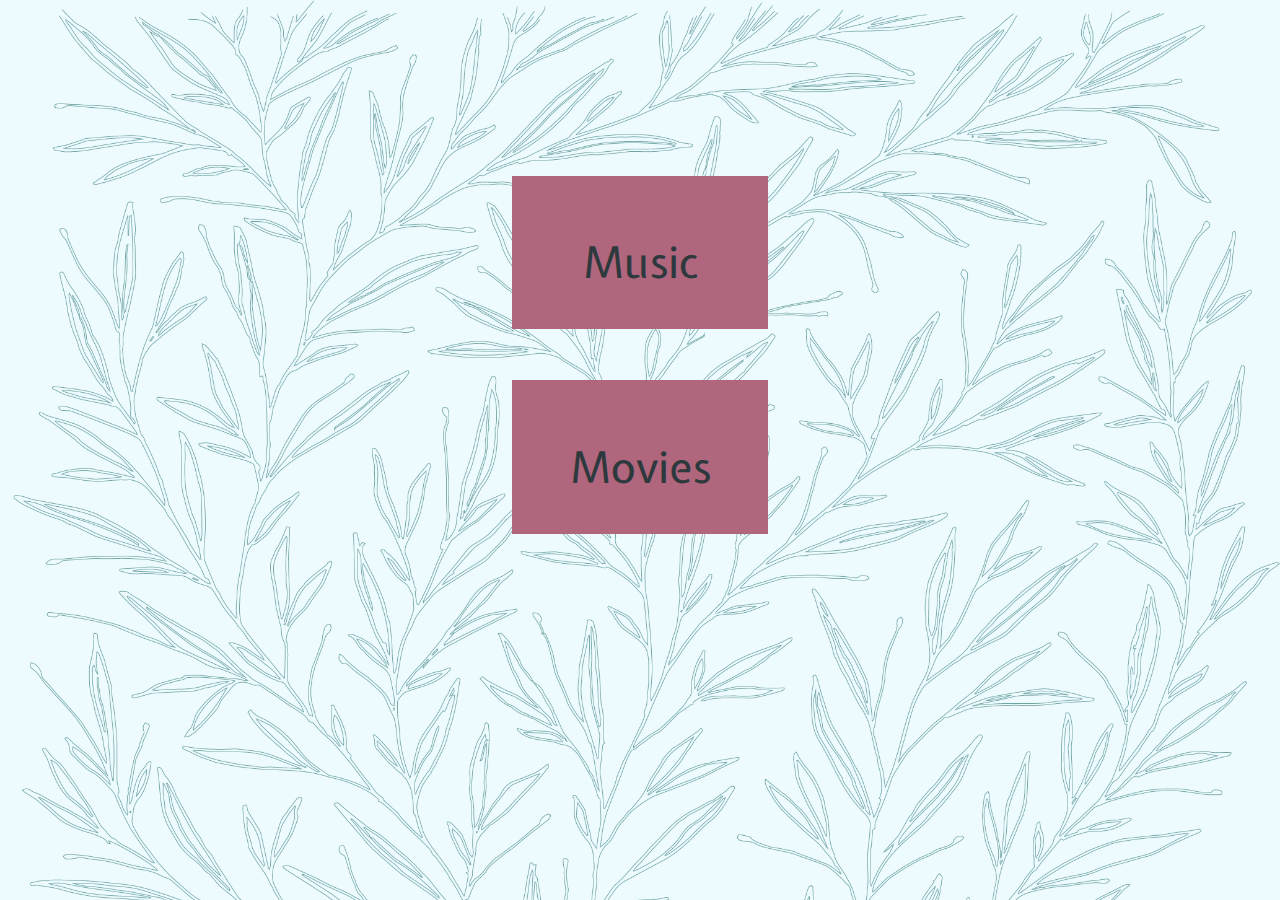
<file: index.html>
<!DOCTYPE html>
<html lang="">

<head>
    <meta charset="utf-8">
    <meta name="viewport" content="width=device-width, initial-scale=1.0">
    <meta http-equiv="X-UA-Compatible" content="IE=edge">
    <link href="https://fonts.googleapis.com/css?family=Expletus+Sans|Stardos+Stencil" rel="stylesheet">


    <title></title>
    <link rel="stylesheet" href="style.css">
</head>

<body>
    <div id=main-buttons>
        <button id="concert-button"> <a href="music.html"> Music</a></button><br>
        <button id="movie-button"><a href="movie.html">Movies</a></button>
    </div>

</body>

</html>
</file>
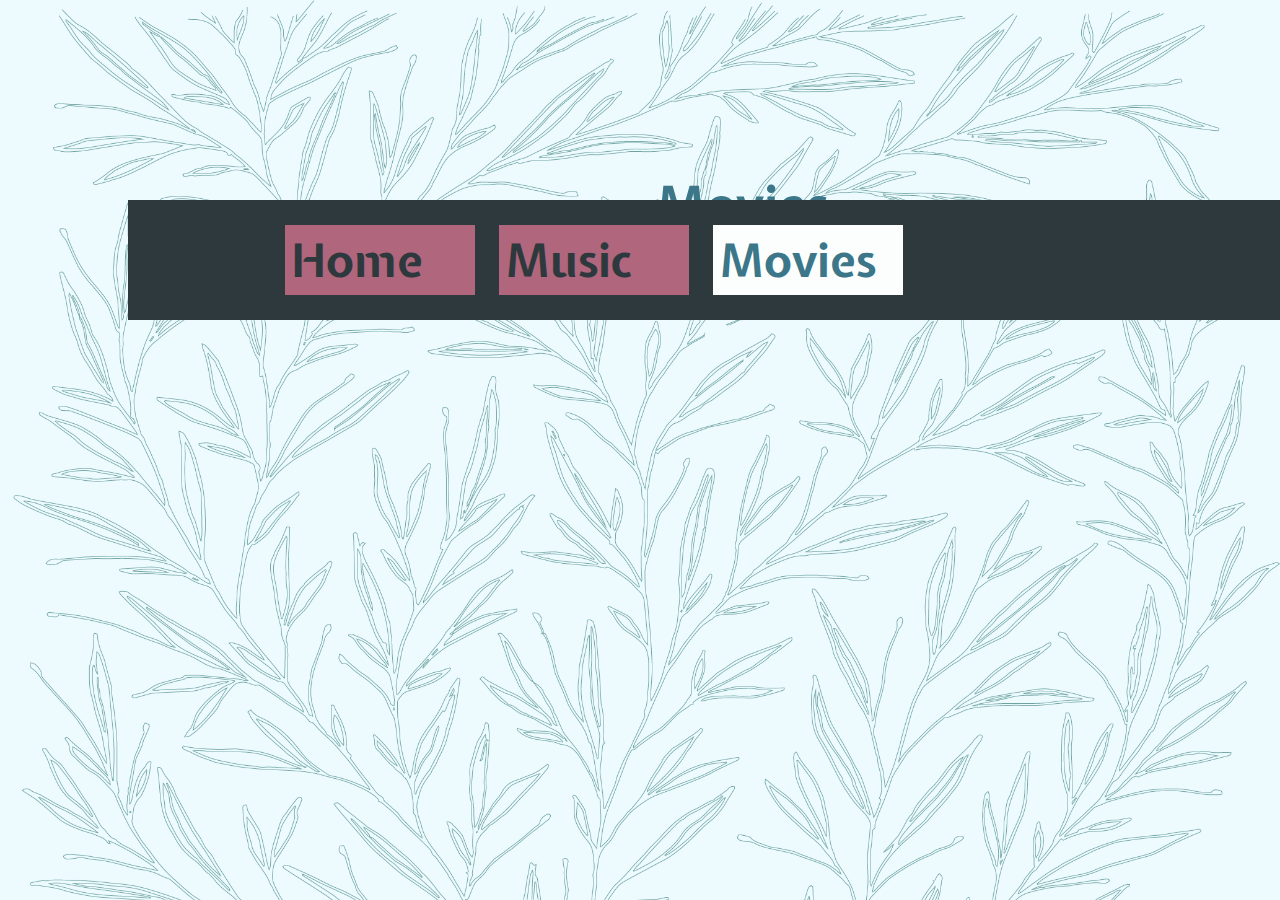
<file: movie.html>
<!DOCTYPE html>
<html lang="en">

<head>
    <meta charset="utf-8">
    <meta name="viewport" content="width=device-width, initial-scale=1.0">
    <meta http-equiv="X-UA-Compatible" content="IE=edge">
    <link href="https://fonts.googleapis.com/css?family=Expletus+Sans" rel="stylesheet">


    <title>Movies in Huset-KBH</title>
    <link rel="stylesheet" href="style.css">
</head>

<body class="body">
    <header>
        <div class=sub-buttons>
            <button><a href="index.html">Home</a></button>
            <button><a  href=music.html>Music</a></button>
            <button class="current-item"><a href="movie.html">Movies</a></button>
        </div>
    </header>
    <h1 id="movie-heading">Movies</h1>
    <div class="navigation">
        <label for="toggle"><h2>Filter by <br>Genres</h2></label>
        <input type="checkbox" id="toggle">

        <nav class="movie-menu">
            <ul>
                <li><a>All</a></li>
            </ul>
        </nav>
    </div>
    <div class="movies">

    </div>

    <template id="movie-event">
        <article class="movie-list">
            <img class= "movie-image" alt="event image">
            <h2 class="movie-title">event-title</h2>
            <h3 class="movie-genre"></h3>
            <h3 class="movie-date"></h3>
            <h3 class="movie-time"></h3>
            <a class="movie-more-details"><img src="images/arrow-red-right2.png" alt="red arrow pointing right"></a>
        </article>
    </template>

    <footer>
        <img class="footer-image hidden" src="images/arrow-green-down2.png" alt="Green arrow pointing down">
    </footer>
    <script src="javascript/movie.js"></script>

</body>


</html>
</file>
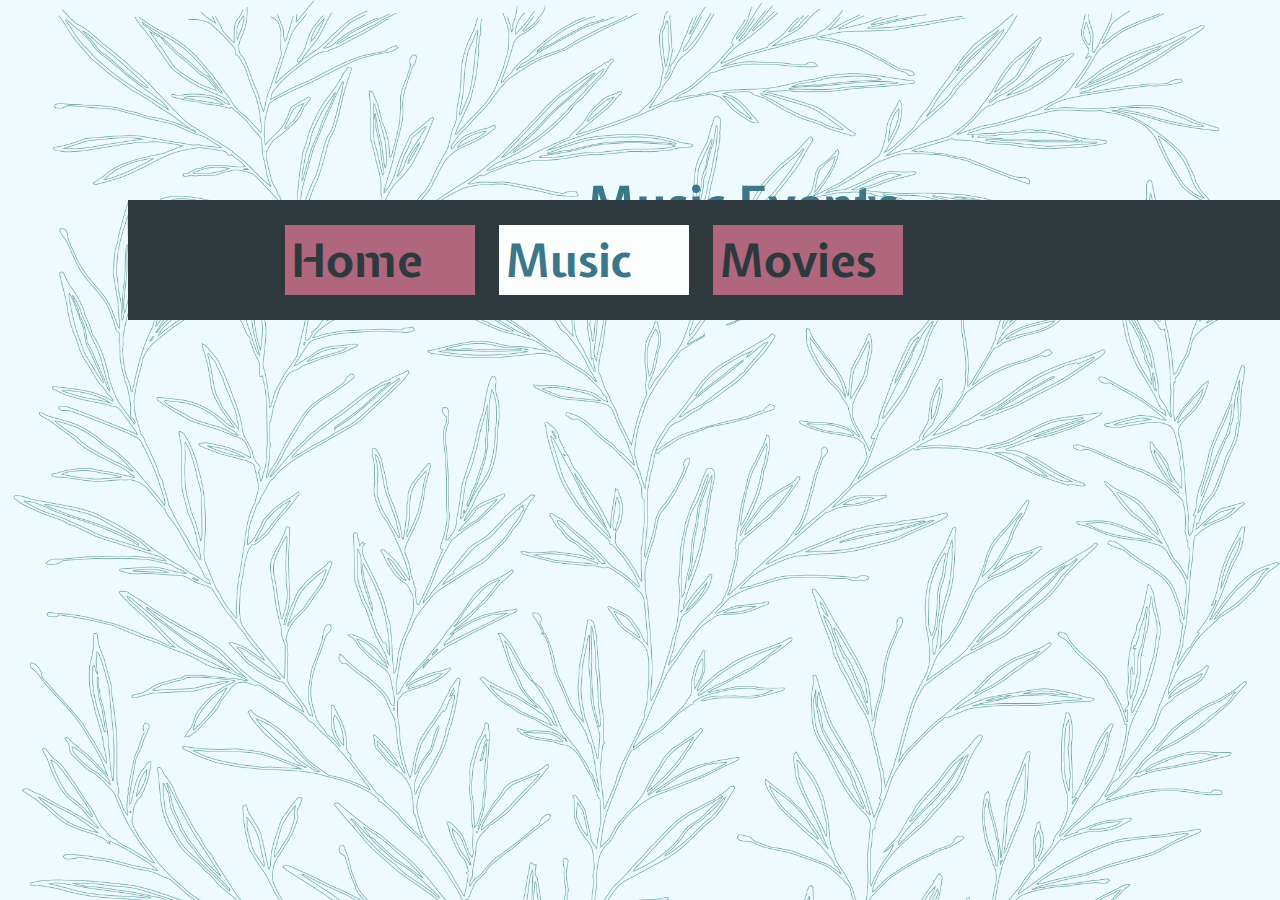
<file: music.html>
<!DOCTYPE html>
<html lang="en">

<head>
    <meta charset="utf-8">
    <meta name="viewport" content="width=device-width, initial-scale=1.0">
    <meta http-equiv="X-UA-Compatible" content="IE=edge">
    <link href="https://fonts.googleapis.com/css?family=Expletus+Sans" rel="stylesheet">
    <title>Music Events in Huset-KBH</title>
    <link rel="stylesheet" href="style.css">
</head>

<body class="body">
    <header>
        <div class=sub-buttons>
            <button><a href="index.html">Home</a></button>
            <button class="current-item"><a href=music.html>Music</a></button>
            <button><a href="movie.html">Movies</a></button>
        </div>
    </header>
    <h1>Music Events</h1>
    <div class="navigation">
        <label for="toggle"><h2>Filter by <br>Genres</h2></label>
        <input type="checkbox" id="toggle">
        <nav class="menu">
            <ul>
                <li><a>All</a></li>
            </ul>
        </nav>
    </div>
    <main>
    </main>

    <template id="music-event">
        <article class="list">
            <img class= "image" alt="event image">
            <h2 class="title">event-title</h2>
            <h5 class="hidden" >Sold out</h5><br>
            <h3 class="genre"></h3>
            <h3 class="date"></h3>
            <h3 class="time"></h3>
            <a class="more-details"><img src="images/arrow-red-right2.png" alt="red arrow pointing right"></a>
        </article>
    </template>
    <footer>
        <img class="music-footer hidden" src="images/arrow-green-down2.png" alt="Green arrow pointing down">
    </footer>
    <script src="javascript/script.js"></script>


</body>

</html>
</file>
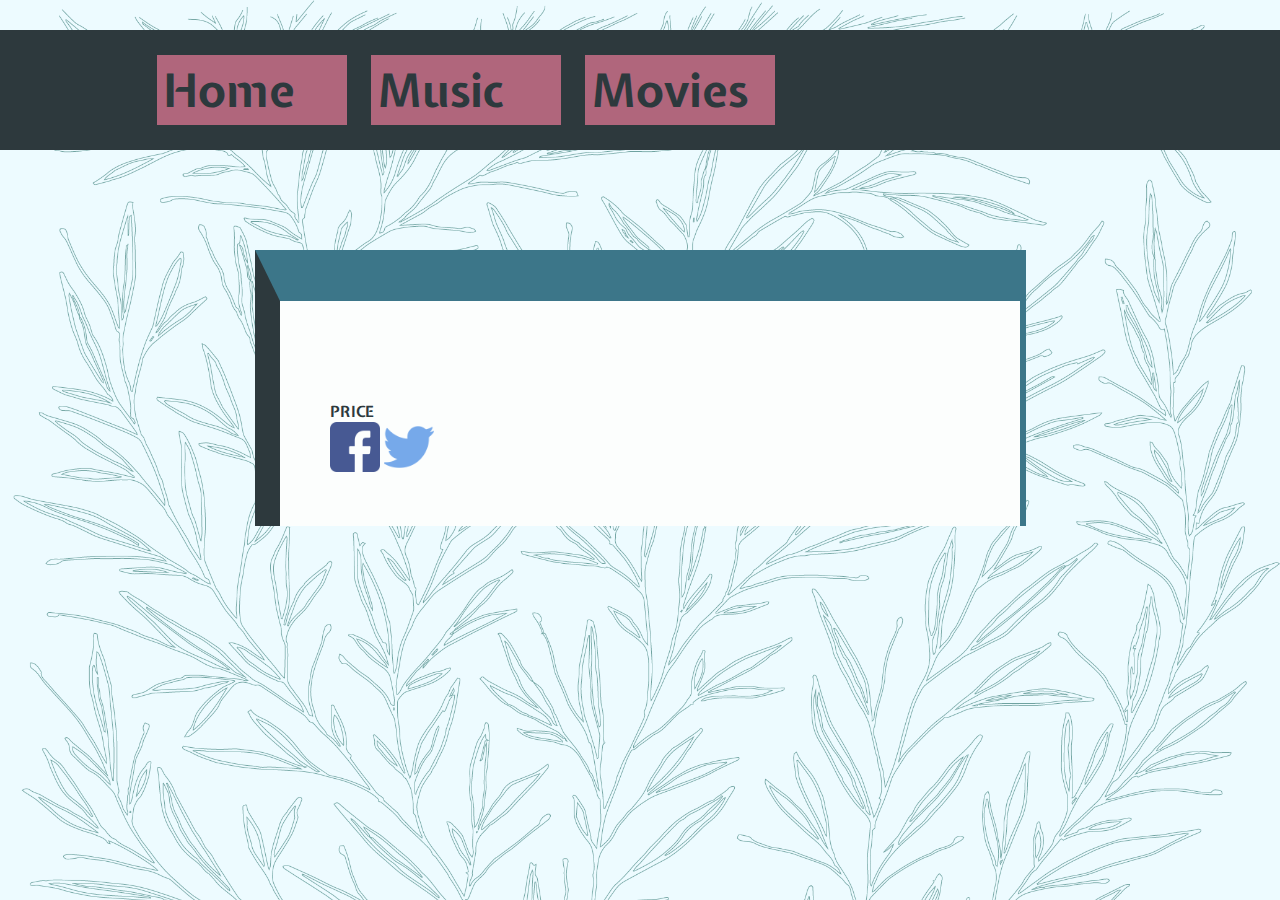
<file: subpage.html>
<!DOCTYPE html>
<html lang="">

<head>
    <meta charset="utf-8">
    <meta name="viewport" content="width=device-width, initial-scale=1.0">
    <link href="https://fonts.googleapis.com/css?family=Expletus+Sans|Source+Sans+Pro" rel="stylesheet">

    <title></title>
    <link rel="stylesheet" href="style.css">
</head>

<body>
    <header>

        <div class=sub-buttons>
            <button class="home-link"><a href="index.html">Home</a></button>

            <button class="concert-link"><a href=music.html>Music</a></button>
            <button class="movie-link"><a href="movie.html">Movies</a></button>
        </div>
    </header>
    <div id="content">
        <div id="more-arrow">

        </div>
        <div id="movie-arrow">

        </div>

        <div class="container-fluid">
            <section id="each-event">
                <h1></h1>
                <img id="event-image">
                <h3 id="genre"></h3>
                <h3 id="date"></h3>
                <h3 id="time"></h3>
                <p></p>
                <h3 id="video"></h3>
                <h3 id="price"><span>PRICE</span></h3>
                <h3 id="venue"></h3>
                <img class="some-image" src="images/facebook.png">
                <img class="some-image" src="images/twitter.png">


            </section>
        </div>
    </div>
    <script src="javascript/subpage.js"></script>
</body>

</html>
</file>
<file: style.css>
body {
    background-color: #EDFBFF;
    background-image: url(images/pattern-light-green.png);
    background-size: cover;
    background-attachment: fixed;
    margin: 0;
    padding: 0;
}

header {
    position: fixed;
    z-index: 100;
    height: 85px;
    width: 100vw;
    background-color: #2D393D;
}

footer img {
    width: 90px;
    margin: 0 40%;
    cursor: pointer;
}


/*//////////Mobile Navigation/////////////////*/

li {
    color: #FCFEFD;
    background-color: #B0667C;
    width: 42vw;
    margin: 10px auto;
    list-style: none;
}

ul {
    padding: 0;
}

input {
    display: none;
}

label {
    cursor: pointer;
    font-size: 1.5em;
    font-family: "Expletus Sans";
    width: 30px;
    text-align: center;
}

label h2 {
    font-size: 0.9em;
    color: #FCFEFD;
    background-color: #3C7689;
    width: 30vw;
    margin: 20px 25px 0;
}

label h2:hover {
    color: #2D393D;
}

nav {
    max-height: 0;
    overflow: hidden;
    background-color: #FCFEFD;
    z-index: 1000;
    margin: 5px auto;
    width: 90vw;
}

input:checked~nav {
    max-height: 46vh;
    z-index: 1000;
}

nav a {
    text-decoration: none;
    color: #FCFEFD;
    font-family: "Expletus Sans";
    font-size: 5.4vw;
    font-weight: 900;
    line-height: 35px;
    margin-left: 15px;
    padding: 8px 5px;
}

nav a:hover {
    color: #2D393D;
    text-decoration: none;
}


/*//////////Mobile Buttons/////////////////*/

#main-buttons {
    text-align: center;
    margin-top: 50px;
}

#main-buttons a {
    text-decoration: none;
    color: #2D393D;
    vertical-align: middle;
}

#main-buttons button {
    width: 35vw;
    height: 25vw;
    font-size: 7.2vw;
    cursor: pointer;
    margin: 2vw;
    font-family: "Expletus Sans";
    background-color: #B0667C;
    border: none;
}

.more-details img,
.movie-more-details img {
    width: 7vw;
    position: absolute;
    top: 79%;
    right: 3%;
}

.genre,
#genre {
    text-transform: capitalize;
}

.sub-buttons {
    width: 97vw;
    margin: 5px auto;
    text-align: center;
}

.sub-buttons button a {
    text-decoration: none;
    font-size: 1.7em;
    color: #2D393D;
    font-weight: 700;
    font-family: "Expletus Sans";
}

.sub-buttons button {
    width: 20vw;
    height: 6vh;
    margin: 8px 5px;
    background-color: #B0667C;
    border: none;
}

button.current-item a {
    color: #3C7689;
}

button.current-item {
    background-color: #FCFEFD;
}

h1 {
    font-family: "Expletus Sans";
    font-size: 2.5em;
    color: #3C7689;
    text-align: center;
    margin: 0;
    padding-top: 100px
}

H2 {
    font-family: "Expletus Sans";
    font-size: 1.4em;
    color: #B0667C;
    margin: 0;
}

h3 {
    font-family: "Expletus Sans";
    font-size: 1em;
    color: #2D393D;
    margin: 0;
}

p {
    font-family: "Source Sans Pro";
    font-size: 1.1em;
    color: #2D393D;
}

.image,
.movie-image {
    width: 80vw;
    filter: grayscale(100%);
}

.image:hover,
.movie-image:hover {
    width: 80vw;
    filter: grayscale(0%);
}

.list,
.movie-list {
    text-align: center;
    background-color: #FCFEFD;
    width: 80vw;
    height: 70vw;
    margin: 2px auto 25px;
    position: relative;
    cursor: pointer;
    border-left: solid 4vw #2D393D;
    border-bottom: solid 6vw #3C7689;
}

.date,
.time,
.movie-date,
.movie-time {
    display: inline-block;
}

.title {
    margin: 0;
}

.hidden {
    display: none;
}

.some-image {
    width: 50px;
}

#each-event {
    background-color: #FCFEFD;
    width: 70vw;
    margin: 0 auto;
    padding: 10px;
    border-left: solid 6px #2D393D;
    border-top: solid 10px #3C7689;
    border-right: solid 6px #3C7689;
}

#event-image {
    width: 70vw;
}

#each-event h1 {
    font-family: "Expletus Sans";
    padding-top: 0;
}

#content {
    display: grid;
    grid-template-columns: 0vw 20vw 70vw;
    padding-top: 145px;
}

#more-arrow img,
#movie-arrow img {
    height: 100px;
    margin: 15vh 25px 0 5px;
}


/*Breakpoint for Desktop*/

@media all and (min-width:666px) {
    .body {
        display: grid;
        grid-template-columns: 20% 80%;
        background-color: #EDFBFF;
        background-image: url(images/pattern-light-green.png);
        background-size: cover;
        padding: 170px 10vw 0 10vw;
    }
    main,
    .movies {
        display: grid;
        grid-gap: 30px;
        grid-template-columns: 1fr 1fr;
        grid-row-start: 2;
        grid-column: 2/3;
    }
    header {
        margin-top: 30px;
        height: 110px;
        padding: 10px 10vw 0;
    }
    footer {
        margin: 15px auto;
        grid-column: 2/3;
        grid-row: 3;
    }
    footer img {
        width: 200px;
        margin-left: 0;
    }
    .list,
    .movie-list {
        max-width: 20vw;
        max-height: 19vw;
        margin: 0 auto;
        border-bottom: solid 5vw #3C7689;
        border-left: solid 5vw #2D393D;
        background-color: #FCFEFD;
        border-top: 0;
    }
    h3 {
        font-family: "Expletus Sans";
        font-size: 1.2vw;
        color: #2D393D;
        margin: 0;
    }
    h2 {
        font-size: 1.5vw;
    }
    p {
        font-size: 1.3em;
    }
    .image,
    .movie-image {
        max-width: 20vw;
    }
    /*Filtering Desktop*/
    .navigation {
        max-height: 21.7vw;
        grid-column: 1/2;
        grid-row-start: 2;
        margin-top: 0;
    }
    nav {
        max-height: 100vh;
        background: transparent;
        width: 270px;
        margin: 0 auto;
    }
    li {
        width: 12vw;
        height: 40px;
        padding-top: 8px;
        margin: 0 auto 10px 0;
    }
    ul {
        margin-top: 0;
    }
    nav a {
        color: #2D393D;
        font-size: 1.7vw;
        padding-left: 1px;
    }
    nav a:hover {
        padding-left: 15px;
    }
    label {
        display: none;
        margin: 0;
        padding: 0;
    }
    h1 {
        font-size: 4vw;
        grid-row: 1;
        grid-column: 2;
        margin-bottom: 5px;
        padding-top: 0;
    }
    /*//////////Desktop Buttons/////////////////*/
    #main-buttons {
        margin-top: 150px;
    }
    #main-buttons button {
        width: 20vw;
        height: 12vw;
    }
    #main-buttons a {
        font-size: 3.4vw;
    }
    .sub-buttons {
        text-align-last: left;
    }
    .sub-buttons button {
        width: 190px;
        height: 70px;
        font-size: 1.7em;
        margin: 10px;
        text-align: center;
    }
    .more-details img,
    .movie-more-details img {
        width: 2.2vw;
        position: absolute;
        top: 79%;
        right: 3%;
    }
    /*////////// Animations/////////////////*/
    .more-details img:hover,
    .movie-more-details img:hover {
        animation: goright 0.8s ease-in-out infinite;
    }
    @keyframes goright {
        45% {
            transform: translateX(5px);
        }
        100% {
            transform: translateX(-5px);
        }
    }
    #more-arrow img:hover,
    #movie-arrow img:hover {
        animation: goleft 0.9s ease-in-out infinite;
    }
    @keyframes goleft {
        45% {
            transform: translateX(-5px);
        }
        100% {
            transform: translateX(5px);
        }
    }
    #each-event {
        background-color: #FCFEFD;
        width: 50vw;
        padding: 50px;
        border-top: solid 4vw #3C7689;
        border-left: solid 2vw #2D393D;
    }
    #content {
        display: grid;
        grid-template-columns: 0vw 0vw 80vw;
        padding: 250px 10vw 100px 10vw;
    }
    #more-arrow img,
    #movie-arrow img {
        height: 200px;
        margin-top: 27vh;
    }
    #event-image {
        width: 40vw;
        margin: 20px 25% 0 17%;
    }
}
</file>
